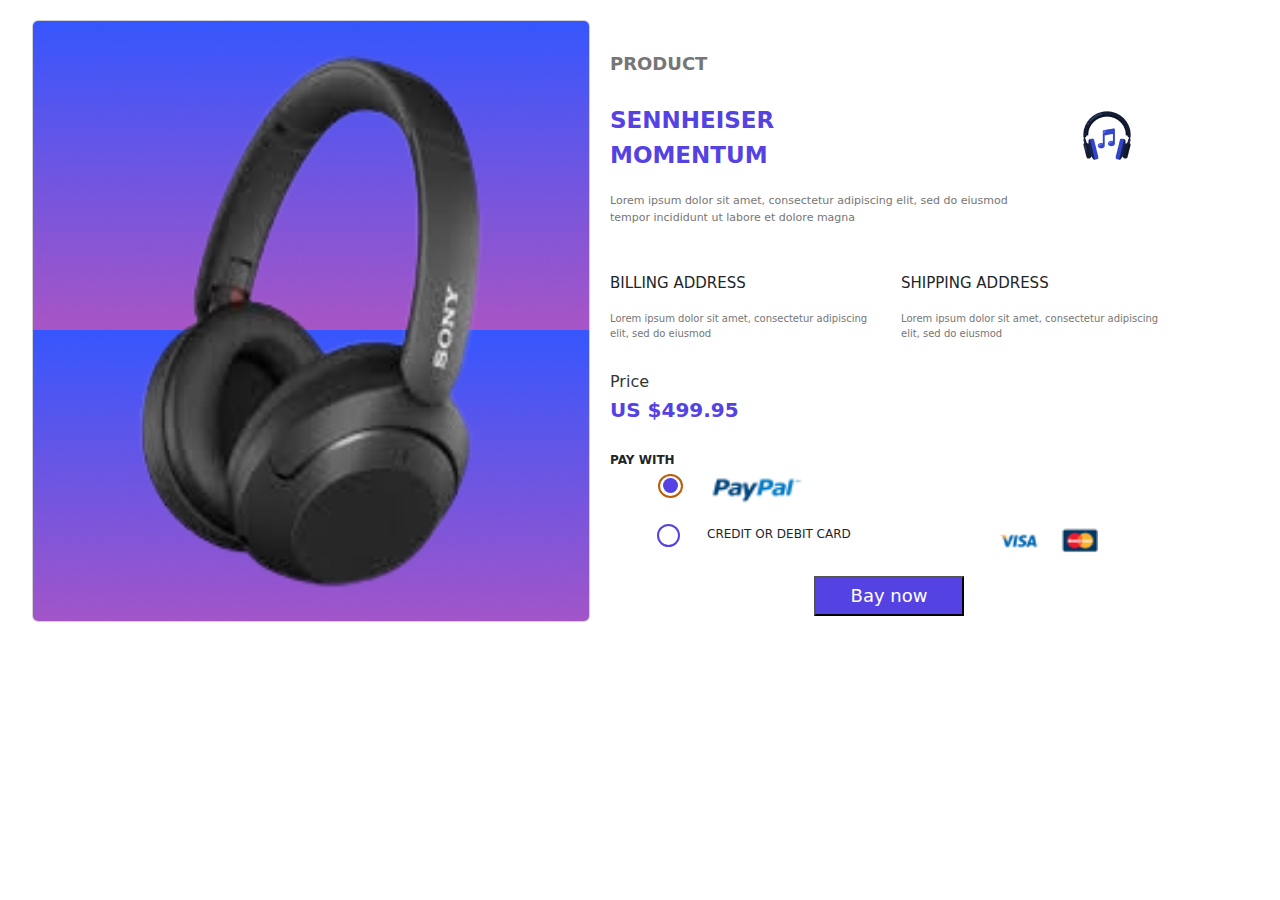
<file: index.html>
<!doctype html>
<html lang="en">

<head>
    <meta charset="utf-8">
    <meta name="viewport" content="width=device-width, initial-scale=1">
    <title>Bootstrap demo</title>
    <link href="https://cdn.jsdelivr.net/npm/bootstrap@5.3.3/dist/css/bootstrap.min.css" rel="stylesheet"
        integrity="sha384-QWTKZyjpPEjISv5WaRU9OFeRpok6YctnYmDr5pNlyT2bRjXh0JMhjY6hW+ALEwIH" crossorigin="anonymous">
</head>
<style>
    .container {
        /* background-color: aqua; */
    }

    .col {
        /* border: 1px solid black; */
        height: 50px;
        display: flex;
        justify-content: center;
        align-items: center;
        background-image: url(./images/Frame\ 2.png);    }

    .col_2 {
        /* border: 1px solid black; */
        display: flex;
        justify-content: center;
        align-items: center;
       background-image: url(./images/Frame\ 2.png);
    }

    .col_3 {
        /* border: 1px solid black; */
        margin-top: 20px;
        color: #767676;
        font-size: 18px;
        font-weight: bold;



    }

    .col_3 p {

        margin-top: 10px;

    }

    .col_4 {
        /* border: 1px solid black; */
        height: 70px;
        margin-top: 10px;
        font-size: 23px;
        font-weight: 600;
        color: #5542E3;
    }

    .col_5 {
        /* border: 1px solid black; */
        margin-top: 20px;
        font-size: 11px;
        color: #767676;
    }

    .col_6 {
        /* border: 1px solid black; */
        font-size: 15px;
        margin-top: 20px;
        font-weight: 500;

    }

    .p {

        margin-top: 10px;

    }

    .col_7 {
        /* border: 1px solid black; */
        font-size: 10px;
        color: #767676;
    }

    .col_8 {
        /* border: 1px solid black; */
        /* font-size: 11px; */
        color: #353535;
        margin-top: 13px;
        font-weight: 500;
        height: 25px;
    }

    .col_9 {
        /* border: 1px solid black; */
        color: #5542E3;
        font-size: 20px;
        font-weight: 600;
    }
    .col_10{
        /* border: 1px solid black; */
        font-size: 12px;
        margin-top: 10px;   
        height: 15px;
        font-weight: 700;

    }
 .col_11{
    /* border: 1px solid black; */
    height: 40px;
    display: flex;
    justify-content: end;
    align-items: center;
 }
 .col_12{
    /* border: 1px solid black; */
    height: 40px;
    display: flex;
    justify-content: start;
    align-items: center;
 }
 .div{
    width: 25px;
    height: 24px;
    border: 2px solid#BB5E09;
    border-radius:50% ;
    display: flex;
    justify-content: center;
    align-items: center;
 }
 .div_2{
    width: 15px;
    height: 15px;
    /* border: 1px solid black; */
    border-radius:50% ;
    background-color: #5542E3;
 
 }
 .div_3{
    width: 100px;
    height: 30px;
    /* border: 1px solid black; */
 }
 .col_13{
    /* border: 1px solid black; */
    margin-top: 10px;
    height: 40px;
   display: flex;
   align-items: center;
   justify-content: end;
   
 }
 .round{
    width: 23px;
    height: 23px;
    border-radius: 50%;
    border: 2px solid  #5542E3;
    margin-right: 3px;
 }
 .img{
    width: 450px;
    height: 30px;
    /* border: 1px solid black; */
    display: flex;
    justify-content: start;
 }
 .img_2{
    width: 100px;
    height: 30px;
    /* border: 1px solid black; */
 
 }
 .p2{
    width: 650px;
    height: 30px;
    /* border: 1px solid black; */
    display: flex;
    align-items: center;
 }
 .col_14{
    /* border: 1px solid black; */
    display: flex;
    justify-content: center;
    margin-top: 20px;
    height: 40px;
 }
 button{
    width: 150px;
    height: 40px;
    font-size: 18px;
    font-weight: 600px;
    color: white;
    background-color: #5542E3;
    
 }
 @media only screen and (min-width: 768px){

  .container{
    display: flex;
    /* justify-content: space-between; */
    margin: 20px;

  }
  .card{
overflow: hidden;

  }
  .card img{
height: 600px;

  }
  .card_2{
    margin-left: 20px;
  }
 }
</style>

<body>
    <div class="container">
        <div class="card col-md-6">
        <!-- <div class="row">
           
            <div class="col col-2"><img src="./images/Group 6 (1).png" alt=""></div>
            <div class="col col-8"></div>
            <div class="col col-2"><img src="./images/Group 4 (1).png" alt=""></div>
        </div> -->
        <div class="row">
            <div class="col_2 col-12">
                <img src="./images/images-removebg-preview (11).png" alt="" width="100%" height="100%">
            </div>
        </div>
       
</div>
   <div class="card_2 col-md-6">
        <div class="row">
            <div class="col_3 col-12">
                <p>PRODUCT</p>
            </div>
        </div>

        <div class="row">
            <div class="col_4 col-9">
                <p>SENNHEISER <br>MOMENTUM</p>
            </div>
            <div class="col_4 col-3" style="display: flex; align-items: center;justify-content: center;"><img
                    src="./images/ear-headphones-music-symbol 1.png" alt=""> </div>
        </div>
        <div class="row">
            <div class="col_5 col-12">
                <p>Lorem ipsum dolor sit amet, consectetur adipiscing elit, sed do eiusmod <br>tempor incididunt ut
                    labore et dolore magna</p>
            </div>
        </div>
        <div class="row">
            <div class="col_6 col-6">
                <p class="p">BILLING ADDRESS</p>
            </div>
            <div class="col_6 col-6">
                <p class="p">SHIPPING ADDRESS</p>
            </div>
        </div>
        <div class="row">
            <div class="col_7 col-6">
                <p>Lorem ipsum dolor sit amet, consectetur adipiscing elit, sed do eiusmod </p>
            </div>
            <div class="col_7 col-6">
                <p>Lorem ipsum dolor sit amet, consectetur adipiscing elit, sed do eiusmod </p>
            </div>
        </div>
        <div class="row">
            <div class="col_8 col-12">
                <p>Price</p>
            </div>
        </div>
        <div class="row">
            <div class="col_9 col-12">
                <p>US $499.95</p>
            </div>
        </div>
        <div class="row">
            <div class="col_10 col-12">
                <p>PAY WITH</p>
            </div>
        </div>
<div class="row">
    <div class="col_11 col-2"><div class="div">
        <div class="div_2"></div>
    </div></div>
    <div class="col_12 col-4">
        <div class="div_3">
        <img src="./images/pngwing.com 1.png" alt="" width="100%">
    </div>
    </div>
</div>
<div class="row">
    <div class="col_13 col-2">
        <div class="round"></div>
    </div>
    <div class="col_13 col-6">
        <div class="p2">
        <p style="margin-top: 12px;font-size: 12px; font-weight: 400;">CREDIT OR DEBIT CARD</p>
    </div>
    </div>
    <div class="col_13 col-4">
        <div class="img">
            <div class="img_2">
        <img src="./images/Group 1.png" alt="" width="100%">
    </div>
    </div>
</div>

</div>
<div class="row">
<div class="col_14 col-12"><button>Bay now</button></div>
</div>
</div>
    </div>

    <script src="https://cdn.jsdelivr.net/npm/bootstrap@5.3.3/dist/js/bootstrap.bundle.min.js"
        integrity="sha384-YvpcrYf0tY3lHB60NNkmXc5s9fDVZLESaAA55NDzOxhy9GkcIdslK1eN7N6jIeHz"
        crossorigin="anonymous"></script>
</body>

</html>
</file>
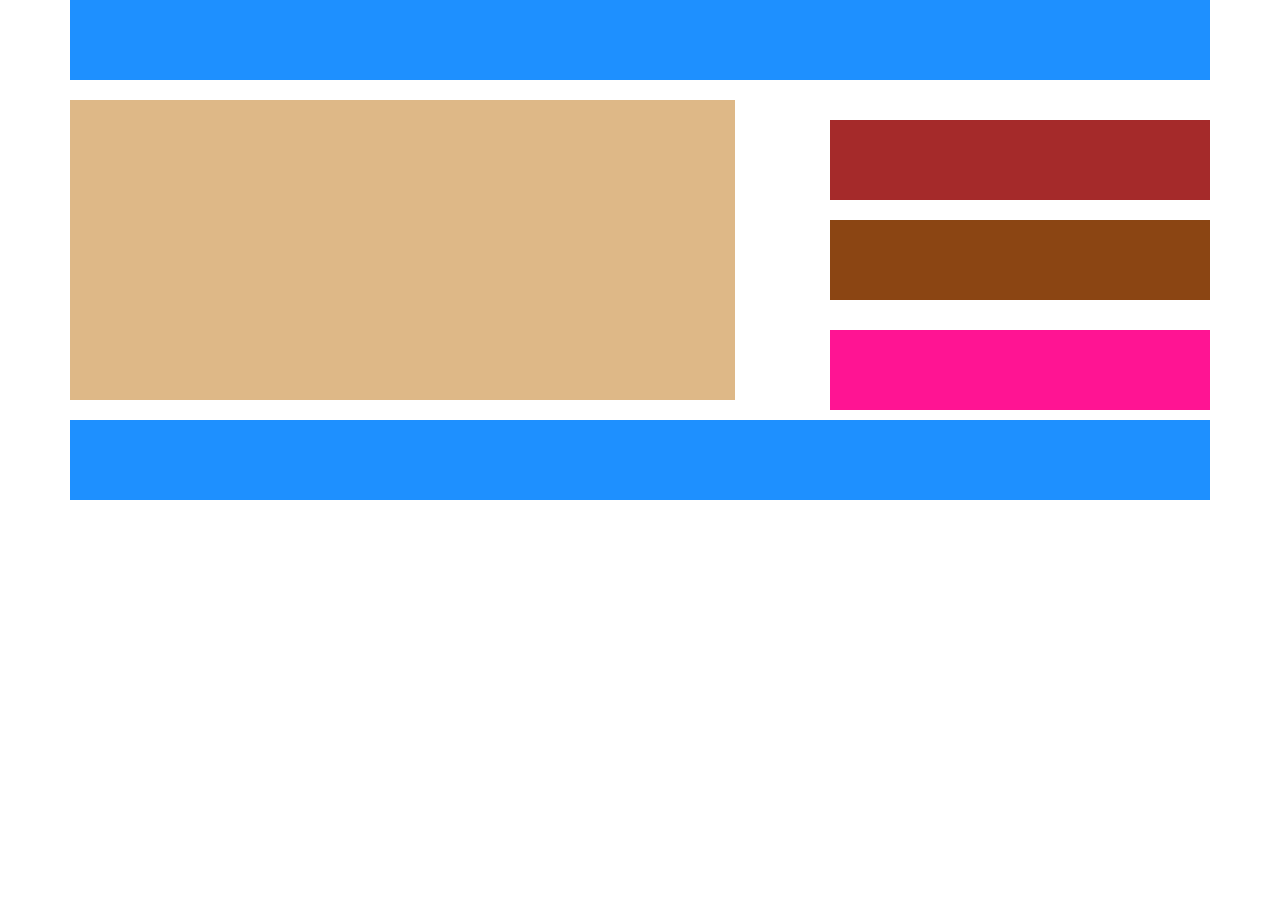
<file: layout/layout.html>
<!doctype html>
<html lang="en">
  <head>
    <meta charset="utf-8">
    <meta name="viewport" content="width=device-width, initial-scale=1">
    <title>Layout</title>
    <link href="https://cdn.jsdelivr.net/npm/bootstrap@5.3.3/dist/css/bootstrap.min.css" rel="stylesheet" integrity="sha384-QWTKZyjpPEjISv5WaRU9OFeRpok6YctnYmDr5pNlyT2bRjXh0JMhjY6hW+ALEwIH" crossorigin="anonymous">
    <style>
        * {
            padding: 0px;
            margin: 0px;
            box-sizing: border-box;
        }
        .main {
            height: 100vh;
        }
        .navbar {
            height: 80px;
            background: dodgerblue;
            margin-bottom: 20px;
        }
        .content {
            height: 300px;
            background-color: burlywood;
        }
        .menu {
            height: 280px;
            /* padding-left: 0px;
            padding-right: 0px; */
        }
        .box_1 {
            height: 80px;
            background-color: brown;
            margin-bottom: 20px;
        }        
        .box_2 {
            height: 80px;
            background-color: saddlebrown;
        }    
        .box_3 {
            height: 80px;
            background-color: deeppink;
            margin-top: 30px;
        }    
        .last{
            height: 80px;
            background: dodgerblue;
            margin-top: 20px;
        }    
    </style>
  </head>
  <body>

    <div class="main container">
        <div class="row">
            <div class="navbar col-12"></div>
            <div class="col-12">
                <div class="row" style="box-sizing: border-box; display: flex; justify-content: space-between;">
                    <div class="content col-12 col-md-7"></div>
                    <div class="menu col-12 col-md-4" style="margin-top: 20px;">
                        <div class="row">
                            <div class="box_1 col-12"></div>
                            <div class="box_2 col-12"></div>
                            <div class="box_3 col-12"></div>
                        </div>
                    </div>
                </div>
            </div>
            <div class=" last col-12"></div>
        </div>

    </div>

    <script src="https://cdn.jsdelivr.net/npm/bootstrap@5.3.3/dist/js/bootstrap.bundle.min.js" integrity="sha384-YvpcrYf0tY3lHB60NNkmXc5s9fDVZLESaAA55NDzOxhy9GkcIdslK1eN7N6jIeHz" crossorigin="anonymous"></script>
  </body>
</html>
</file>
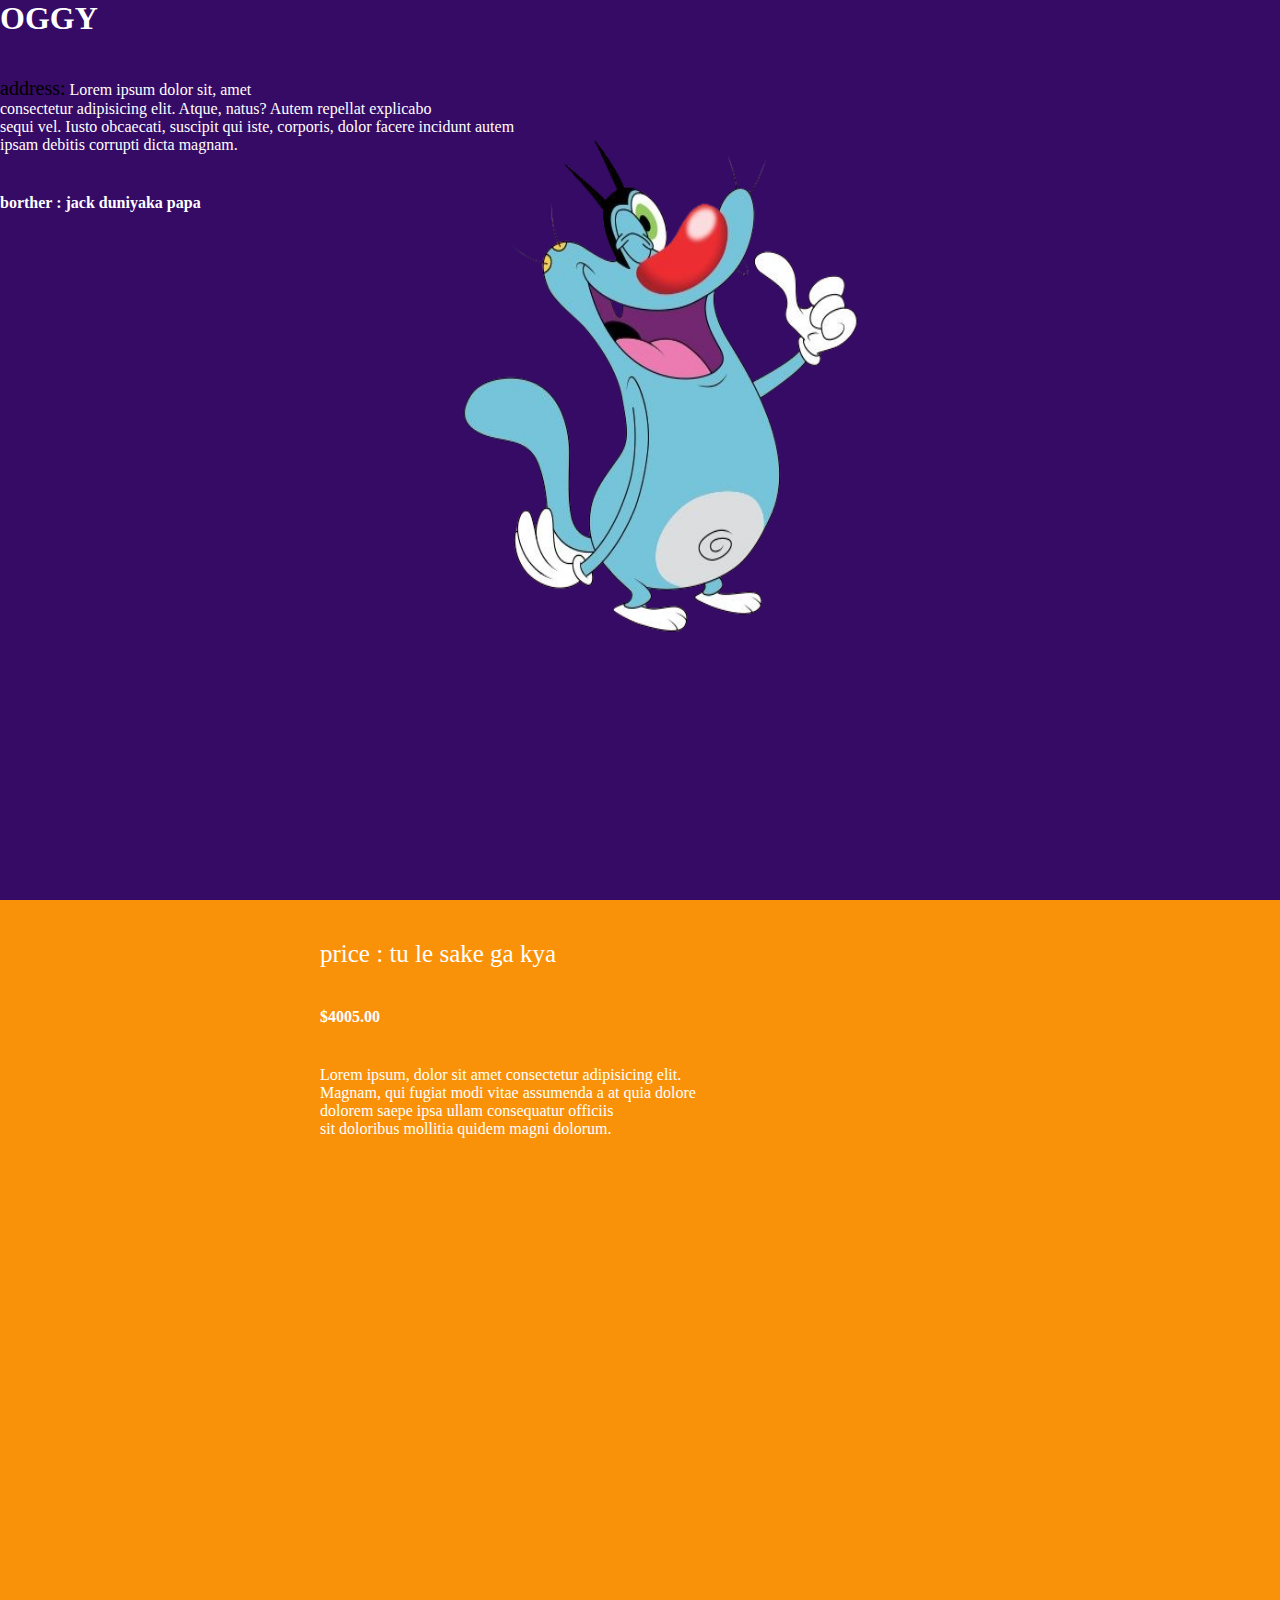
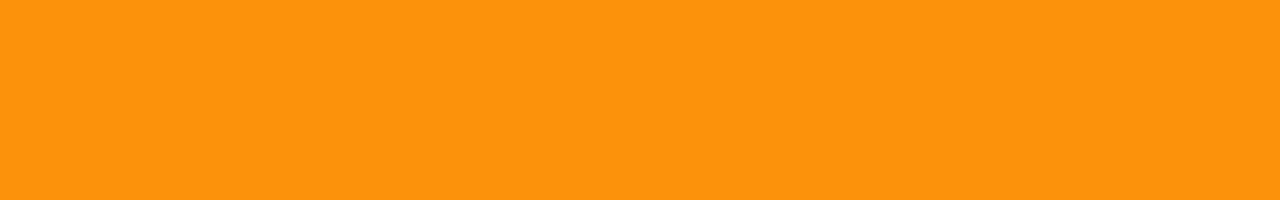
<file: Oggy/oggy.html>
<!doctype html>
<html lang="en">
  <head>
    <meta charset="utf-8">
    <meta name="viewport" content="width=device-width, initial-scale=1">
    <link href="https://cdn.jsdelivr.net/npm/bootstrap@5.0.2/dist/css/bootstrap.min.css" rel="stylesheet" integrity="sha384-EVSTQN3/azprG1Anm3QDgpJLIm9Nao0Yz1ztcQTwFspd3yD65VohhpuuCOmLASjC" crossorigin="anonymous">
    <link rel="stylesheet" href="oggyStyle.css">
    <title>Hello, world!</title>
  </head>
  <body>

    <div class="background container-fluid">
        <div class="oggy">
            <img src="./img/oggy.png" alt="img" height="100%" width="100%">
        </div>
        <div class="row">
            <div class=" col-md-6 ">
              <h1>OGGY</h1>
              <p>
               <span style="color: black; font-size: 20px;">address:</span>  Lorem ipsum dolor sit, amet <br>consectetur adipisicing elit. Atque, natus? Autem repellat explicabo<br> sequi vel. Iusto obcaecati, suscipit qui iste, corporis, dolor facere incidunt autem <br>ipsam debitis corrupti dicta magnam.
              </p>

              <h4>
                borther : jack duniyaka papa
              </h4>
            </div>
            <div class=" col-md-6 ">
              <div class="yellow_text">
              <p class="p">price : tu le sake ga kya</p>
              <h4 class="h4">$4005.00</h4>
              <p>
                Lorem ipsum, dolor sit amet consectetur adipisicing elit.<br> Magnam, qui fugiat modi vitae assumenda a at quia dolore<br> dolorem saepe ipsa ullam consequatur officiis <br>sit doloribus mollitia quidem magni dolorum.
              </p>
                 
              </div>
            </div>
        </div>
    </div>

    <script src="https://cdn.jsdelivr.net/npm/bootstrap@5.0.2/dist/js/bootstrap.bundle.min.js" integrity="sha384-MrcW6ZMFYlzcLA8Nl+NtUVF0sA7MsXsP1UyJoMp4YLEuNSfAP+JcXn/tWtIaxVXM" crossorigin="anonymous"></script>
  </body>
</html>
</file>
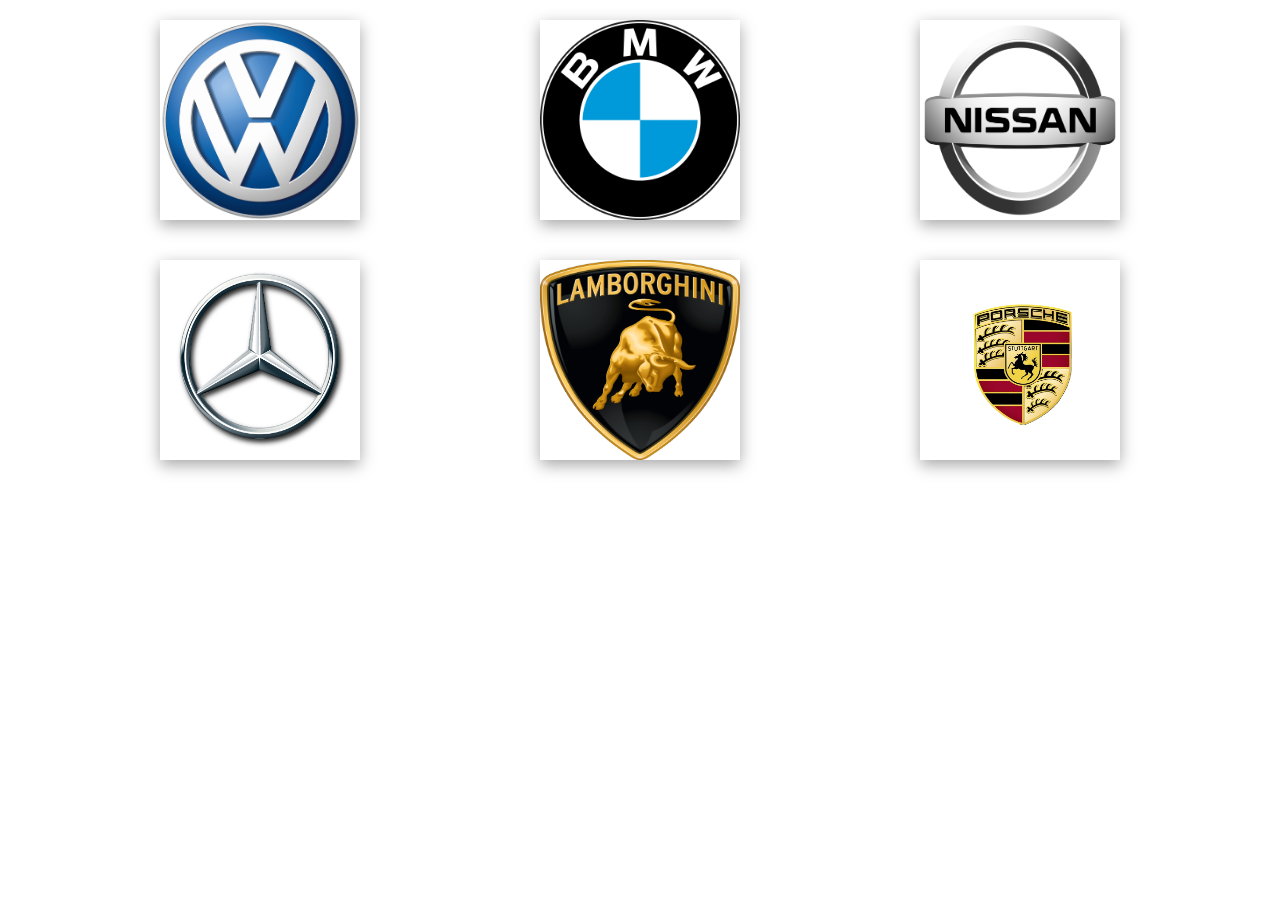
<file: OjaBorad/ojabord.html>
<!doctype html>
<html lang="en">
  <head>
    <meta charset="utf-8">
    <meta name="viewport" content="width=device-width, initial-scale=1">
    <title>Mr.Ojaa</title>
    <link href="https://cdn.jsdelivr.net/npm/bootstrap@5.3.3/dist/css/bootstrap.min.css" rel="stylesheet" integrity="sha384-QWTKZyjpPEjISv5WaRU9OFeRpok6YctnYmDr5pNlyT2bRjXh0JMhjY6hW+ALEwIH" crossorigin="anonymous">
  </head>
  <style>
    .the_borad {
        background: burlywood;
        border-radius: 25px;
    }

    .boot img {
        /* height: 200px;
        width: 200px; */
        box-shadow: rgba(0, 0, 0, 0.35) 0px 5px 15px;
        margin: 20px;
    }

    .boot {
        display: flex;
        justify-content: center;
    }

  </style>
  <body>
    
    <div class="the_board container">

        <div class="row">
            <div class="boot col-xxl-2 col-xl-4 col-lg-6 col-md-12    ">
                <img src="./oJaBoardimg/img1.png" alt="img" height="200px" width="200px">
            </div>
            <div class="boot col-xxl-2 col-xl-4 col-lg-6 col-md-12">
                <img src="./oJaBoardimg/img2.png" alt="img" height="200px" width="200px">
            </div>
            <div class="boot col-xxl-2 col-xl-4 col-lg-6 col-md-12">
                <img src="./oJaBoardimg/img3.png" alt="img" height="200px" width="200px">
            </div>
            <div class="boot col-xxl-2 col-xl-4 col-lg-6 col-md-12">
                <img src="./oJaBoardimg/img4.png" alt="img" height="200px" width="200px">
            </div>
            <div class="boot col-xxl-2 col-xl-4 col-lg-6 col-md-12">
                <img src="./oJaBoardimg/img5.png" alt="img" height="200px" width="200px">
            </div>
            <div class="boot col-xxl-2 col-xl-4 col-lg-6 col-md-12">
                <img src="./oJaBoardimg/img6.png" alt="img" height="200px" width="200px">
            </div>
        </div>

    </div>

    <script src="https://cdn.jsdelivr.net/npm/bootstrap@5.3.3/dist/js/bootstrap.bundle.min.js" integrity="sha384-YvpcrYf0tY3lHB60NNkmXc5s9fDVZLESaAA55NDzOxhy9GkcIdslK1eN7N6jIeHz" crossorigin="anonymous"></script>
  </body>
</html>
</file>
<file: Oggy/oggyStyle.css>
* {
    padding: 0px;
    margin: 0px;
    box-sizing: border-box;
}

.background {
    height: 100vh;
    width: 100vw;
    position: absolute;
    top: 0px;
    left: 0px;
    z-index: -10;
}

.background > div div:first-child {
    height: 100vh;
    z-index: -7;
    background: #350b66;
}

.background > div div:last-child {
    height: 100vh;
    z-index: -7;
    background-color: #fa9209;
}

.navbar {
    height: 64px;
    background: #00ff09;
}

.oggy {
    height: 500px;
    width: 400px;
    position: absolute;
    top: 15%;
    left: 36%;
}
h1{
    color: white;
}
h4{
    color: white;
    margin-top: 40px;
}
p{
    color: white;  
    margin-top: 40px;
}
.p{
    font-size: 25px;
    /* float: right; */
    /* text-align: center; */
}
.yellow_text{
    width: 75%;
    height: 100vh;
    /* border: 1px solid black; */
    float: right;
}
@media (width <=500px){
    
    .oggy {
        height: 200px;
        width: 200px;
        position: absolute;
        top: 300px;
        left: 16%;
    }
    .p{
        font-size: 25px;
       
        margin-top: 70px;
    }
    
.background > div div:first-child {
    height: 70vh;
    /* z-index: -7; */
    background: #350b66;
}

.background > div div:last-child {
    height: 70vh;
    /* z-index: -7; */
    background-color: #fa9209;
}
.yellow_text{
    width:100%;
    height: 100vh;
    border: transparent;
    float: right;
}
}
</file>
